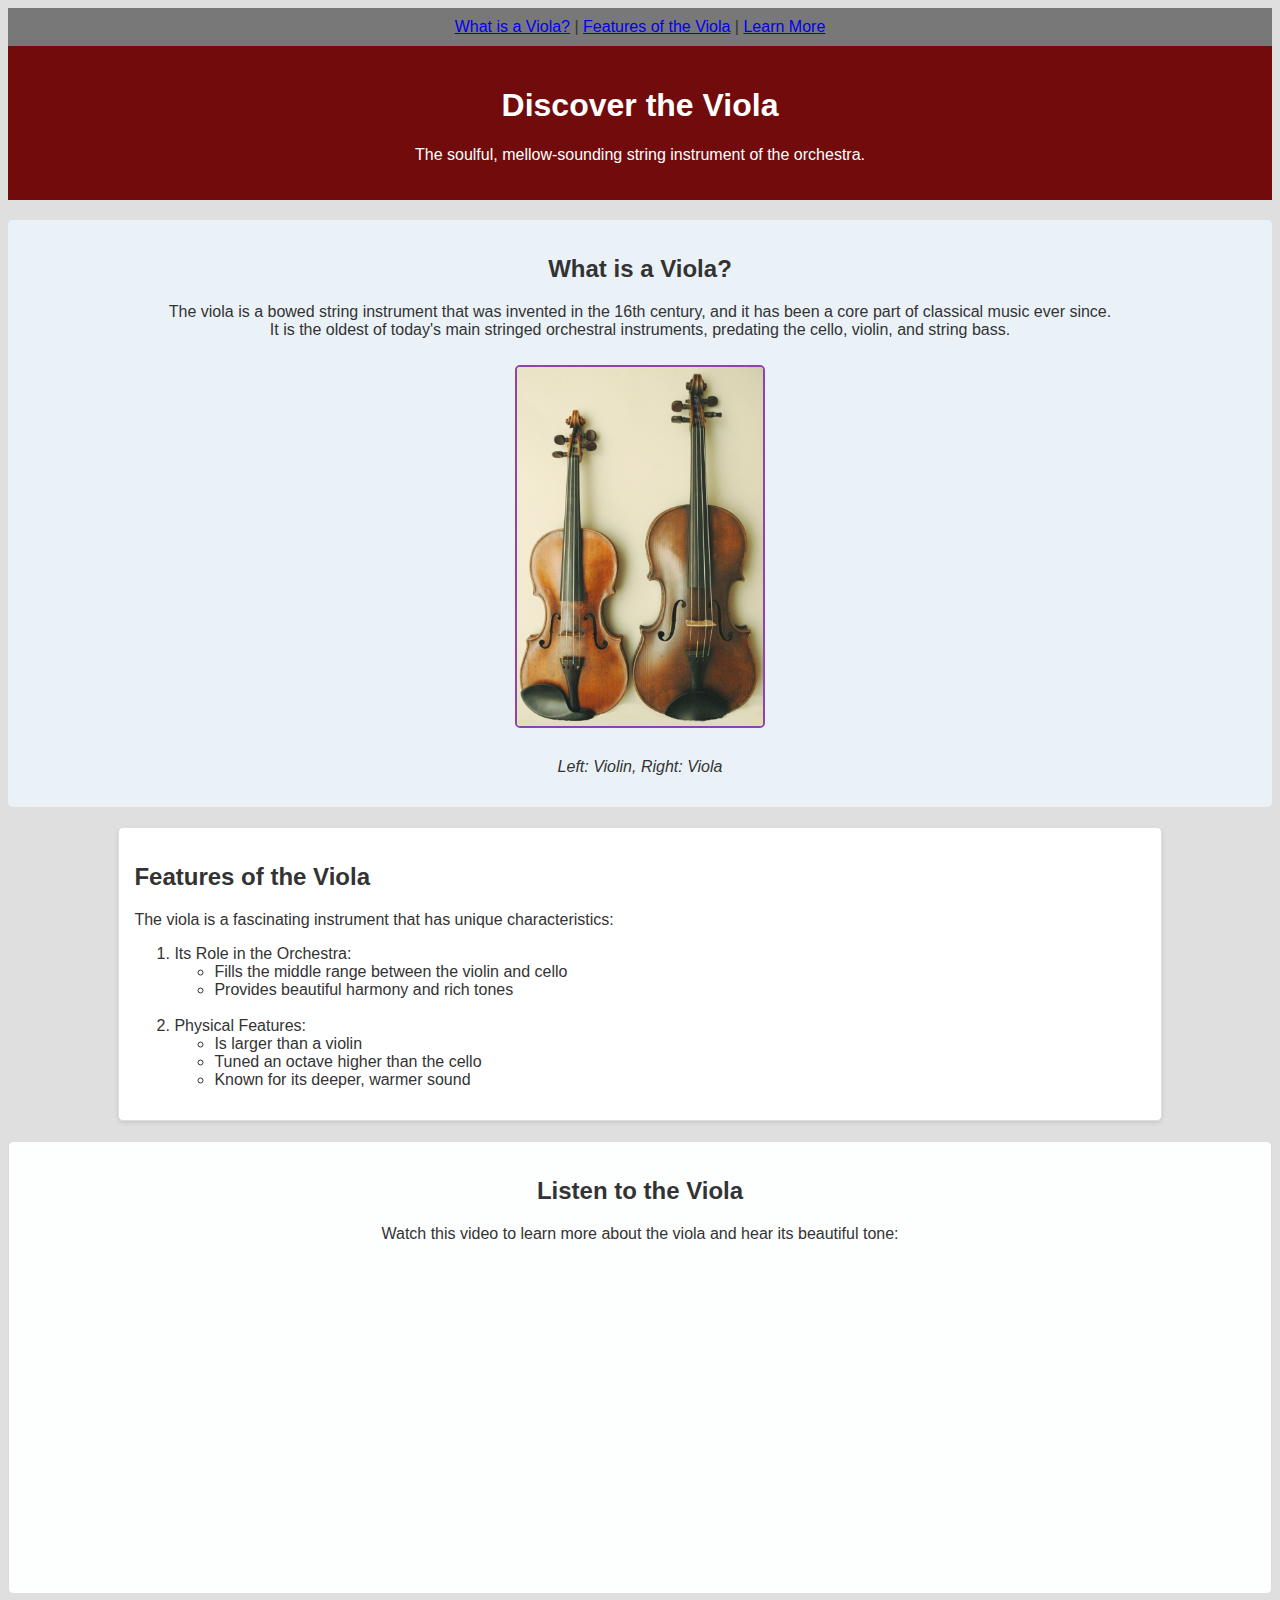
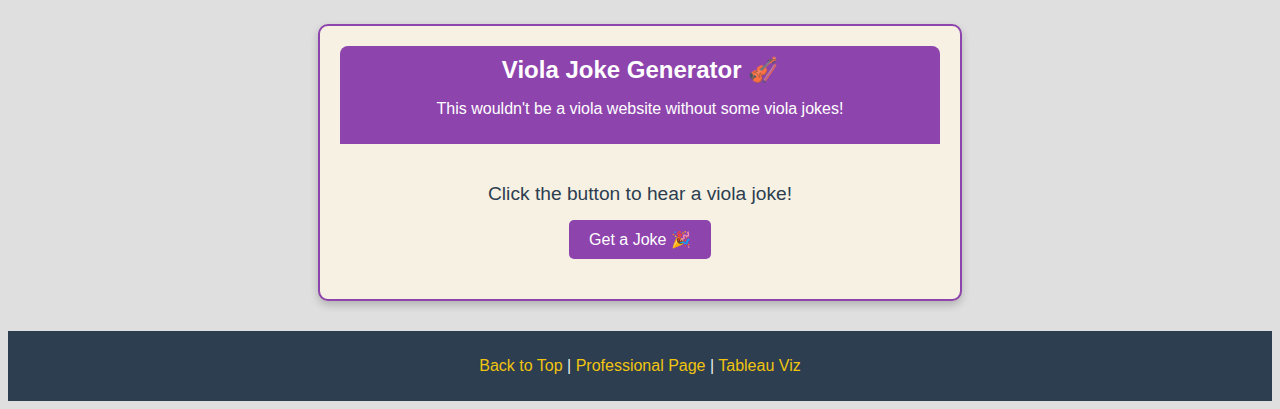
<file: index.html>
<!DOCTYPE html>
<html lang="en">
<head>
    <meta charset="UTF-8">
    <meta name="viewport" content="width=device-width, initial-scale=1.0">
    <title>Discover the Viola</title>
    <link rel="stylesheet" href="styles/styles.css">
</head>
<body>
    <!-- Navigation Bar -->
    <nav>
        <a href="#viola">What is a Viola?</a> | 
        <a href="#features">Features of the Viola</a> | 
        <a href="#video">Learn More</a>
    </nav>

    <!-- Header -->
    <header id="top">
        <h1>Discover the Viola</h1>
        <p>The soulful, mellow-sounding string instrument of the orchestra.</p>
    </header>

    <!-- What is a Viola? -->
    <div class="image-section" id="viola">
        <h2>What is a Viola?</h2>
        <p>The viola is a bowed string instrument that was invented in the 16th century, and it has been a core part of classical music ever since. 
        <br>It is the oldest of today's main stringed orchestral instruments, predating the cello, violin, and string bass.</p>
        <img src="images\Violin-Viola.jpg" alt="Viola Image Example">
        <p><em>Left: Violin, Right: Viola</em></p>
    </div>

    <!-- Features of the Viola -->
    <div class="list" id="features">
        <h2>Features of the Viola</h2>
        <p>The viola is a fascinating instrument that has unique characteristics:</p>
        <ol>
            <li>Its Role in the Orchestra:
                <ul>
                    <li>Fills the middle range between the violin and cello</li>
                    <li>Provides beautiful harmony and rich tones</li>
                </ul>
            </li>
            <br>
            <li>Physical Features:
                <ul>
                    <li>Is larger than a violin</li>
                    <li>Tuned an octave higher than the cello</li>
                    <li>Known for its deeper, warmer sound</li>
                </ul>
            </li>
        </ol>
    </div>

    <!-- Video -->
    <div class="video-section" id="video">
        <h2>Listen to the Viola</h2>
        <p>Watch this video to learn more about the viola and hear its beautiful tone:</p>
        <iframe width="560" height="315" src="https://www.youtube.com/embed/XierDLeUiYg?si=1hrnBgw3GpAgTR1n" 
            title="YouTube video player" frameborder="0" allow="accelerometer; autoplay; clipboard-write; encrypted-media; gyroscope; picture-in-picture; web-share" 
            referrerpolicy="strict-origin-when-cross-origin" allowfullscreen>
        </iframe>
    </div>
    <div class="viola-jokes">
        <div class="vj-header">
            <h2>Viola Joke Generator 🎻</h2>
            <p>This wouldn't be a viola website without some viola jokes!</p>
        </div>

        <div class="vj-container">
            <p id="vj-joke">Click the button to hear a viola joke!</p>
            <button id="vj-button">Get a Joke 🎉</button>
        </div>
    </div>

<!-- JavaScript -->
<script src="scripts/script.js"></script>
    <!-- Footer -->
    <footer>
        <p>
            <a href="#top">Back to Top</a> |
            <a href="Bootstrap Page/index.html" target="_blank">Professional Page</a> |
            <a href="html/tableau.html" target="_blank">Tableau Viz</a> 

        </p>
    </footer>
</body>
</html>
</file>
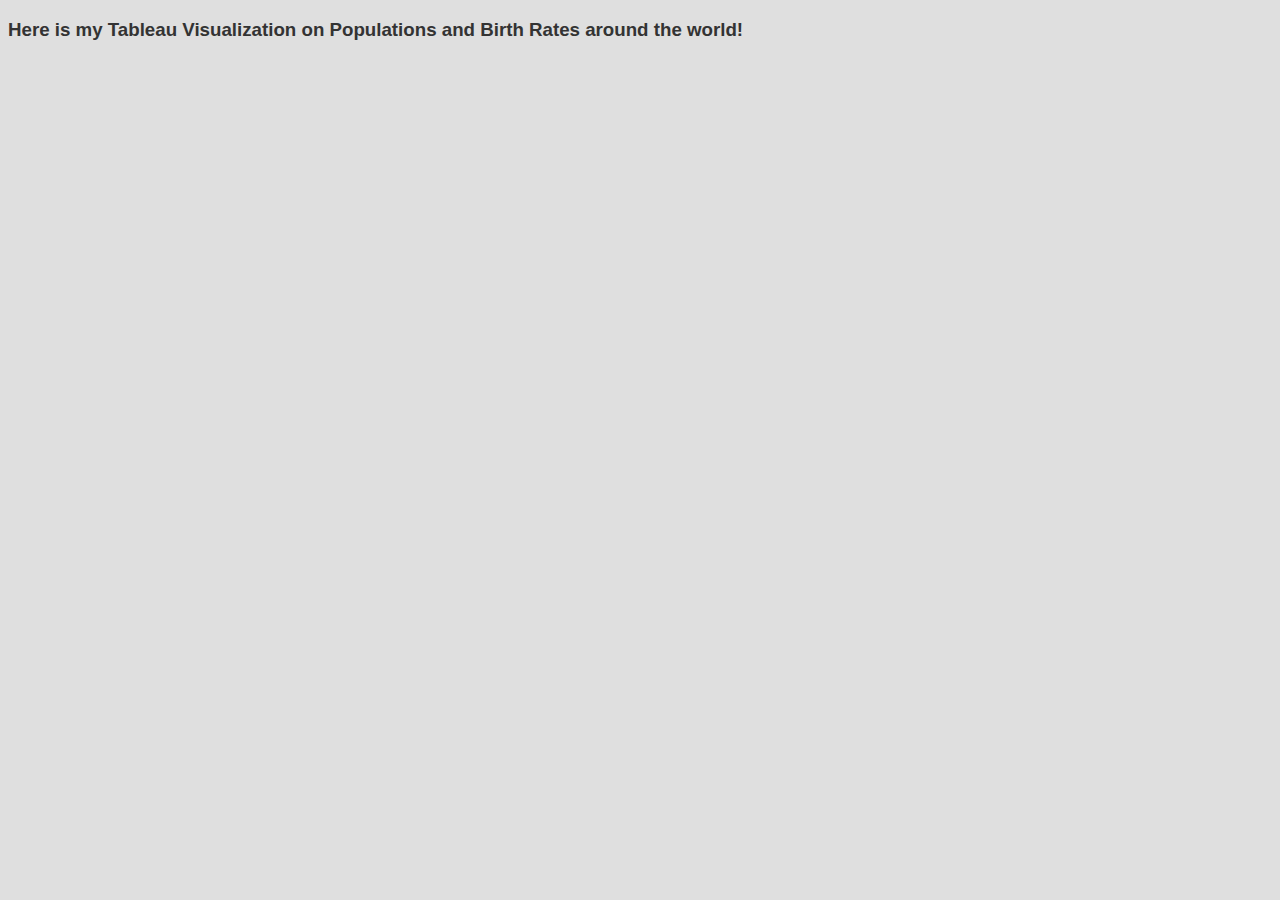
<file: html/tableau.html>
<!DOCTYPE html>
<html lang="en">
<head>
    <meta charset="UTF-8">
    <meta name="viewport" content="width=device-width, initial-scale=1.0">
    <title>Population and Birth Rate</title>
    <link rel="stylesheet" href="../styles/styles.css">
</head>
<body>
    <h3>Here is my Tableau Visualization on Populations and Birth Rates around the world!</h3>
    <div class='tableauPlaceholder' id='viz1734438876306' style='position: relative'><noscript>
        <a href='#'>
            <img alt='Population and Birth Rate (2012) ' src='https:&#47;&#47;public.tableau.com&#47;static&#47;images&#47;Po&#47;PopulationBirthRate_17344388469070&#47;Population&#47;1_rss.png' style='border: none' />
        </a>
        </noscript>
        <object class='tableauViz'  style='display:none;'>
            <param name='host_url' value='https%3A%2F%2Fpublic.tableau.com%2F' /> 
            <param name='embed_code_version' value='3' /> 
            <param name='site_root' value='' />
            <param name='name' value='PopulationBirthRate_17344388469070&#47;Population' />
            <param name='tabs' value='no' />
            <param name='toolbar' value='yes' />
            <param name='static_image' value='https:&#47;&#47;public.tableau.com&#47;static&#47;images&#47;Po&#47;PopulationBirthRate_17344388469070&#47;Population&#47;1.png' /> 
            <param name='animate_transition' value='yes' />
            <param name='display_static_image' value='yes' />
            <param name='display_spinner' value='yes' />
            <param name='display_overlay' value='yes' />
            <param name='display_count' value='yes' />
            <param name='language' value='en-US' />
            <param name='filter' value='publish=yes' />
        </object>
    </div>                
    <script type='text/javascript'>                    var divElement = document.getElementById('viz1734438876306');                    var vizElement = divElement.getElementsByTagName('object')[0];                    vizElement.style.width='100%';vizElement.style.height=(divElement.offsetWidth*0.75)+'px';                    var scriptElement = document.createElement('script');                    scriptElement.src = 'https://public.tableau.com/javascripts/api/viz_v1.js';                    vizElement.parentNode.insertBefore(scriptElement, vizElement);                </script>
</body>
</html>
</file>
<file: styles/styles.css>
body {
    font-family: Arial, Helvetica, sans-serif;
    font-size: 16px;
    color: #333333;
    background-color: #dfdfdf;
}

nav {
    background-color: #797878;
    padding: 10px 0;
    text-align: center;
}

header {
    text-align: center;
    background-color: #720b0b;
    color: white;
    padding: 20px 0;
}

.list {
    margin: 20px auto;
    width: 80%;
    padding: 15px;
    background-color: white;
    border: 1px solid #ddd;
    border-radius: 5px;
    box-shadow: 0 2px 4px rgba(0, 0, 0, 0.1);
}

.image-section {
    margin: 20px auto;
    text-align: center;
    padding: 15px;
    background-color: #eaf2f8;
    border-radius: 5px;
}

.image-section img {
    max-width: 20%;
    border: 2px solid #8e44ad;
    border-radius: 5px;
    margin: 10px 0;
}

.video-section {
    margin: 20px auto;
    text-align: center;
    padding: 15px;
    background-color: #fdfefe;
    border: 1px solid #ddd;
    border-radius: 5px;
}

footer {
    text-align: center;
    margin-top: 20px;
    padding: 10px;
    background-color: #2c3e50;
    color: #ecf0f1;
}

footer a {
    color: #f1c40f;
    text-decoration: none;
}

/* Viola Joke Generator Styles */
.viola-jokes {
    font-family: Arial, sans-serif;
    background-color: #f7f1e3;
    color: #2c3e50;
    text-align: center;
    padding: 20px;
    margin: 30px auto;
    border: 2px solid #8e44ad;
    border-radius: 10px;
    max-width: 600px;
    box-shadow: 0 4px 8px rgba(0, 0, 0, 0.2);
}

.vj-header {
    background-color: #8e44ad;
    color: white;
    padding: 10px 0;
    border-radius: 8px 8px 0 0;
}

.vj-header h2 {
    margin: 0;
    font-size: 1.5rem;
}

.vj-container {
    padding: 20px;
}

.vj-container p {
    font-size: 1.2rem;
    margin-bottom: 15px;
}

.vj-container button {
    background-color: #8e44ad;
    color: white;
    border: none;
    padding: 10px 20px;
    font-size: 1rem;
    border-radius: 5px;
    cursor: pointer;
    transition: background-color 0.3s ease;
}

.vj-container button:hover {
    background-color: #6c3483;
}

.vj-footer {
    background-color: #2c3e50;
    color: white;
    padding: 10px 0;
    border-radius: 0 0 8px 8px;
    font-size: 0.9rem;
}
</file>
